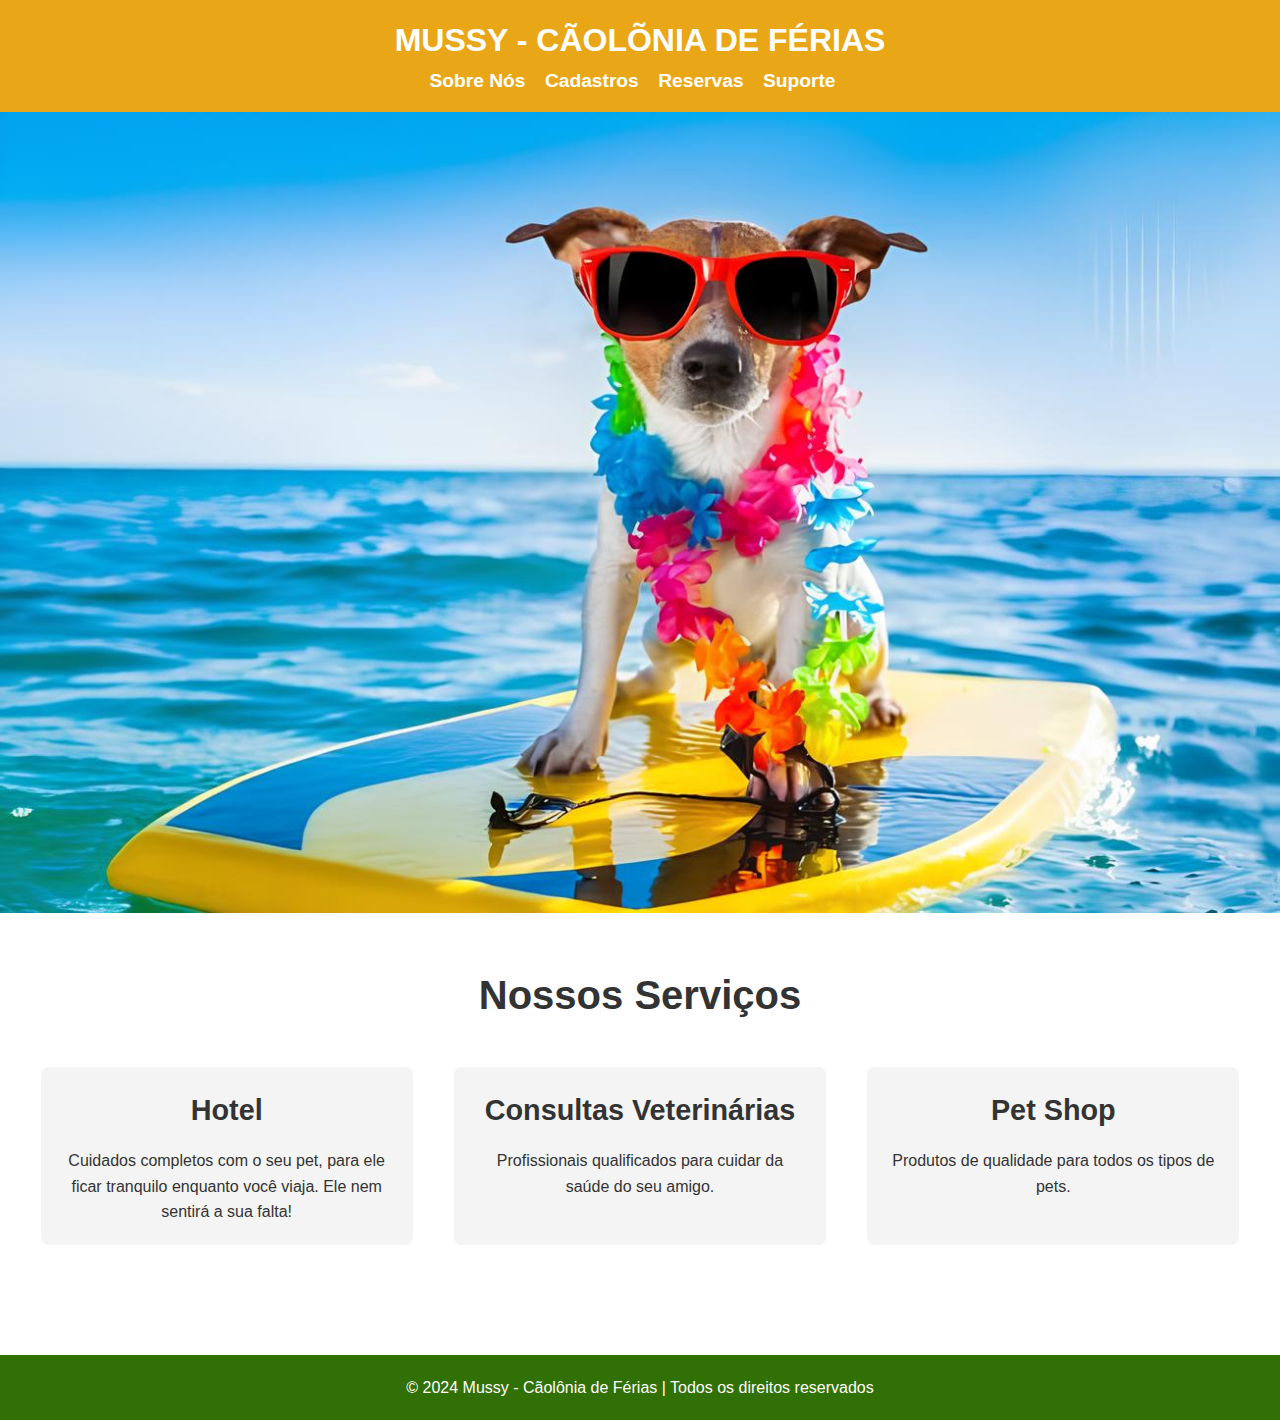
<file: MUSSY - CÃLÔNIA DE FÉRIAS/PAGINA INICIAL/index.html>
<!DOCTYPE html>
<html lang="pt-br">
<head>
    <meta charset="UTF-8">
    <meta name="viewport" content="width=device-width, initial-scale=1.0">
    <link rel="icon" href="mussy-icone.png" type="image/x-icon"/>
    <link href='CSS - PI/style.css'rel='stylesheet'> 
    <title>MUSSY - CÃOLÔNIA DE FÉRIAS</title>
</head>

<body>
    <header>
        <div class="logo">
            <h1>MUSSY - CÃOLÕNIA DE FÉRIAS</h1>
        </div>
        <nav>
            <ul>
                <li><a href="SOBRE NÓS/index.html" target="_blank" rel="Externos">Sobre Nós</a></li>
                <li><a href="CADASTROS/index.html" target="_blank" rel="Externos">Cadastros</a></li>
                <li><a href="RESERVAS/index.html" target="_blank" rel="Externos">Reservas</a></li>
                <li><a href="SUPORTE/index.html" target="_blank" rel="Externos">Suporte</a></li>
            </ul>
        </nav>
    </header>

    <img src="cachorro.jpg" alt="homepage" class="banner-image">

    <section class="services">
        <h2>Nossos Serviços</h2>
        <div class="service-container">
            <div class="service-box">
                <h3>Hotel</h3>
                <p>Cuidados completos com o seu pet, para ele ficar tranquilo enquanto você viaja. Ele nem sentirá a sua falta!</p>
            </div>
            <div class="service-box">
                <h3>Consultas Veterinárias</h3>
                <p>Profissionais qualificados para cuidar da saúde do seu amigo.</p>
            </div>
            <div class="service-box">
                <h3>Pet Shop</h3>
                <p>Produtos de qualidade para todos os tipos de pets.</p>
            </div>
        </div>
    </section>

    <footer>
        <p>&copy; 2024 Mussy - Cãolônia de Férias | Todos os direitos reservados</p>
    </footer>


</body>
</html>
</file>
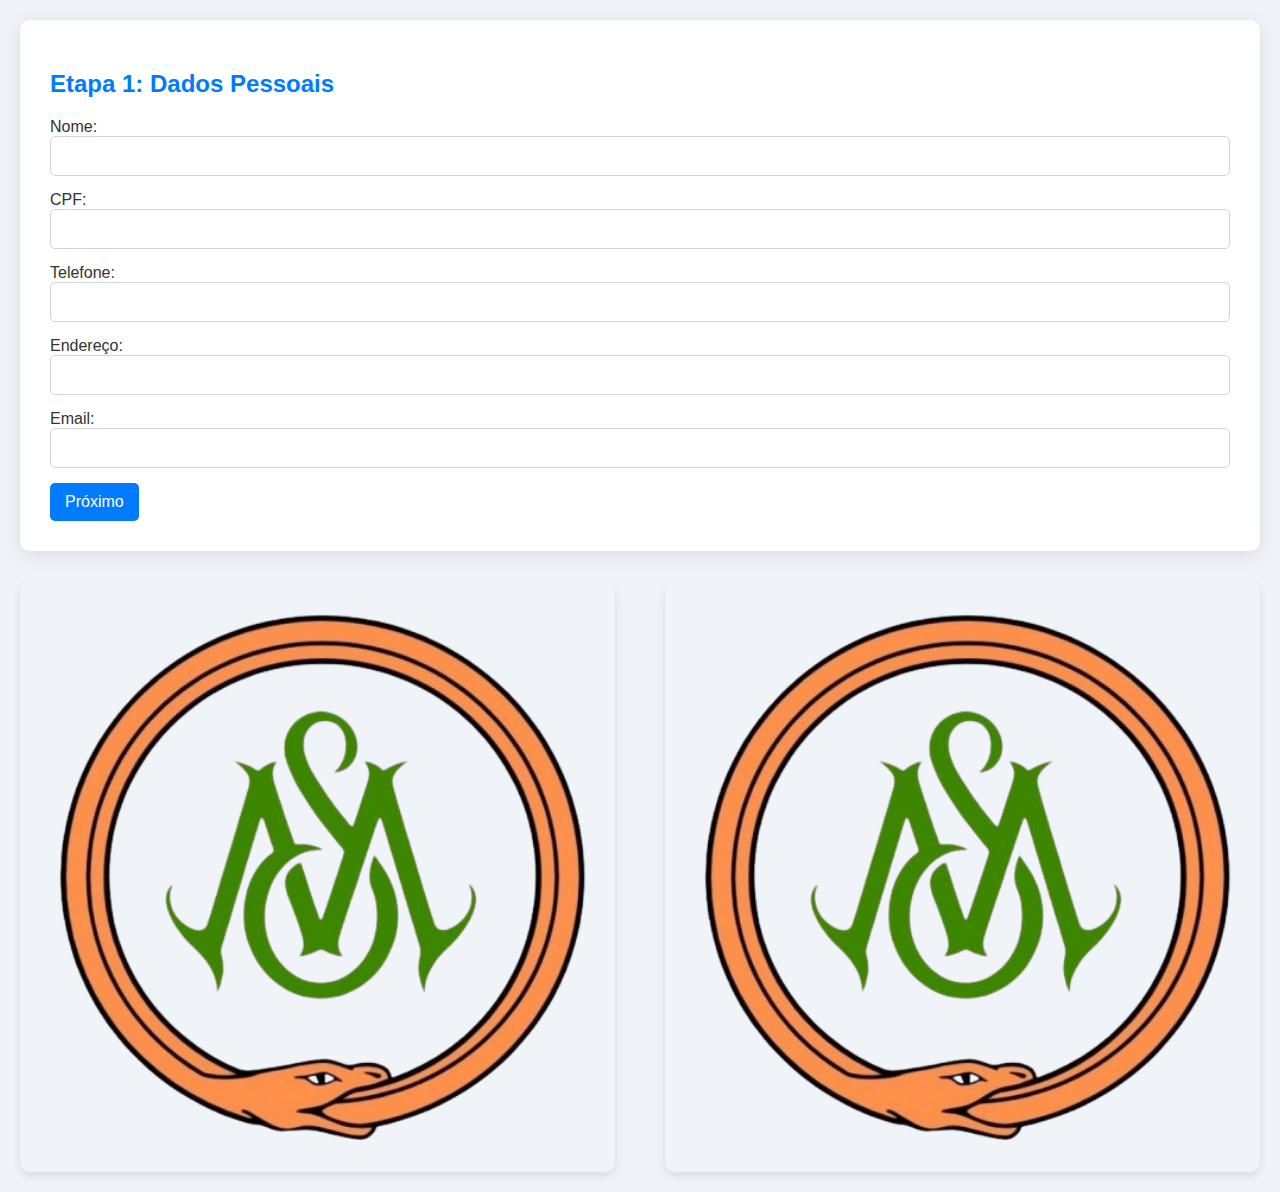
<file: MUSSY - CÃLÔNIA DE FÉRIAS/PAGINA INICIAL/CADASTROS/index.html>
<!DOCTYPE html>
<html lang="pt-BR">
<head>
    <meta charset="UTF-8">
    <meta name="viewport" content="width=device-width, initial-scale=1.0">
    <link rel="icon" href="mussy-icone.png" type="image/x-icon"/>
    <link href="CSS/style.css" rel="stylesheet">
    <script src="JAVA SCRIPT/cadastro.js"> </script>
    <title>MUSSY - CASDASTRE-SE AQUI!</title>
</head>
<body>

    <form id="meuFormulario" onsubmit="return showConfirmation(event)">
        <!-- Etapa 1 -->
        <div class="form-step" id="step1">
            <h2>Etapa 1: Dados Pessoais</h2>
            <label for="nome">Nome:</label>
            <input type="text" id="nome" required>

            <label for="cpf">CPF:</label>
            <input type="text" id="cpf" required>

            <label for="telefone">Telefone:</label>
            <input type="tel" id="telefone" required>

            <label for="endereco">Endereço:</label>
            <input type="text" id="endereco" required>

            <label for="email">Email:</label>
            <input type="email" id="email" required>

            <button type="button" onclick="nextStep(1)">Próximo</button>
        </div>

        <!-- Etapa 2 -->
        <div class="form-step hidden" id="step2">
            <h2>Etapa 2: Dados do Animal</h2>
            <label for="nomeAnimal">Nome do Animal:</label>
            <input type="text" id="nomeAnimal" required>

            <label for="raca">Raça:</label>
            <input type="text" id="raca" required>

            <label for="pelagem">Pelagem:</label>
            <input type="text" id="pelagem" required>

            <label for="peso">Peso:</label>
            <input type="number" id="peso" required>

            <button type="button" onclick="prevStep(2)">Voltar</button>
            <button type="button" onclick="nextStep(2)">Próximo</button>
        </div>

        <!-- Etapa 3 -->
        <div class="form-step hidden" id="step3">
            <h2>Etapa 3: Confirmação</h2>
            <p>Revise suas informações e clique em Enviar.</p>
            <button type="button" onclick="prevStep(3)">Voltar</button>
            <button type="submit">Enviar</button>
        </div>

        <!-- Mensagem de Confirmação -->
        <div class="confirmation-message" id="confirmationMessage">
            Obrigado! Seu formulário foi enviado com sucesso!
        </div>
    </form>

    <!-- Imagens -->
    <div class="image-container">
        <img src="mussy-icone.png" alt="Mussy 1">
        <img src="mussy-icone.png" alt="Mussy 2">
    </div>
   

</body>
</html>
</file>
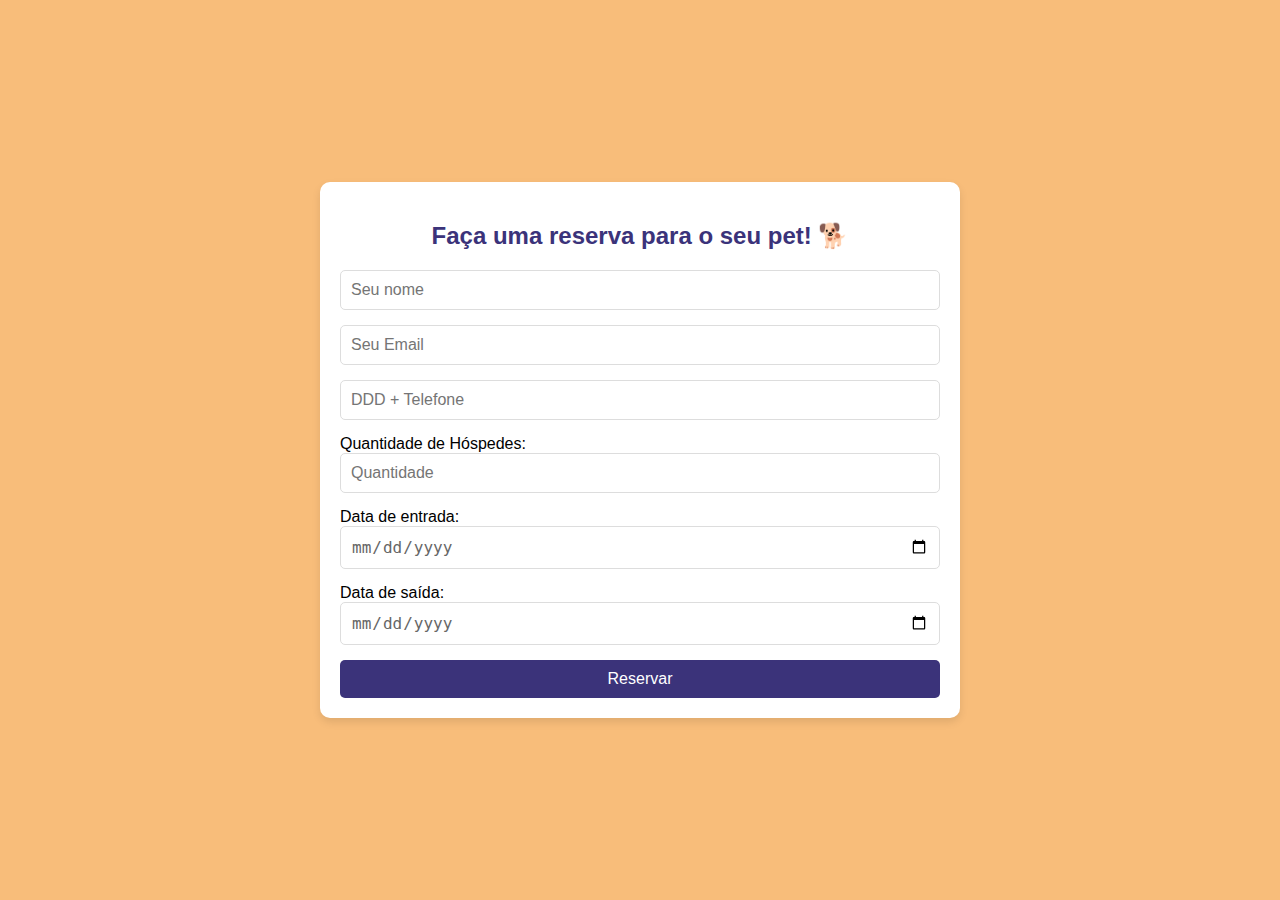
<file: MUSSY - CÃLÔNIA DE FÉRIAS/PAGINA INICIAL/RESERVAS/index.html>
<!DOCTYPE html>
<html lang="pt-BR">
<head>
    <meta charset="UTF-8">
    <meta name="viewport" content="width=device-width, initial-scale=1.0">
    <link rel="icon" href="mussy-icone.png" type="image/x-icon"/> 
    <link href="CSS/style.css" rel="stylesheet">
    <title>MUSSY - RESERVAR HOTEL</title>
    <style>
        body {
            font-family: Arial, sans-serif;
            background-color: #f8bd7a;
            margin: 0;
            padding: 0;
            display: flex;
            justify-content: center;
            align-items: center;
            height: 100vh;
        }
        .container {
            background-color: #fff;
            padding: 20px;
            border-radius: 10px;
            max-width: 600px; 
            width: 100%;
            box-shadow: 0px 4px 8px rgba(0, 0, 0, 0.1);
        }
        h2 {
            color: #3b337a;
            text-align: center;
        }
        form {
            display: flex;
            flex-direction: column;
        }
        input {
            margin-bottom: 15px;
            padding: 10px;
            font-size: 16px;
            border: 1px solid #ddd;
            border-radius: 5px;
        }
        input[type="date"] {
            color: #666;
        }
        .animal-fields {
            margin-bottom: 15px;
        }
        .animal-fields input[type="text"] {
            margin-bottom: 5px;
        }
        .animal-fields .size-options {
            margin-top: 5px;
            display: flex;
            gap: 10px;
        }
        .animal-fields .size-options label {
            margin: 0;
        }
        button {
            padding: 10px;
            background-color: #3b337a;
            color: #ffffff;
            font-size: 16px;
            border: none;
            border-radius: 5px;
            cursor: pointer;
        }
        button:hover {
            background-color: #e2b007;
        }
    </style>
</head>
<body>
    <div class="container">
        <h2>Faça uma reserva para o seu pet! 🐕</h2>
        <form id="reservation-form">
            <input type="text" id="name" placeholder="Seu nome" required>
            <input type="email" id="email" placeholder="Seu Email" required>
            <input type="tel" id="phone" placeholder="DDD + Telefone" required>
            <label for="num-guests">Quantidade de Hóspedes:</label>
            <input type="number" id="num-guests" name="num-guests" placeholder="Quantidade" required min="1" onchange="updateAnimalFields()">
            <div id="animal-fields-container">
                <!-- Campos para nomes dos animais e tamanhos serão adicionados aqui -->
            </div>
            <label for="checkin-date">Data de entrada:</label>
            <input type="date" id="checkin-date" required>
            <label for="checkout-date">Data de saída:</label>
            <input type="date" id="checkout-date" required>
            <button type="submit">Reservar</button>
        </form>
    </div>

    <script src="JAVA SCRIPT/reservas.js"> 
    </script>
</body>
</html>
</file>
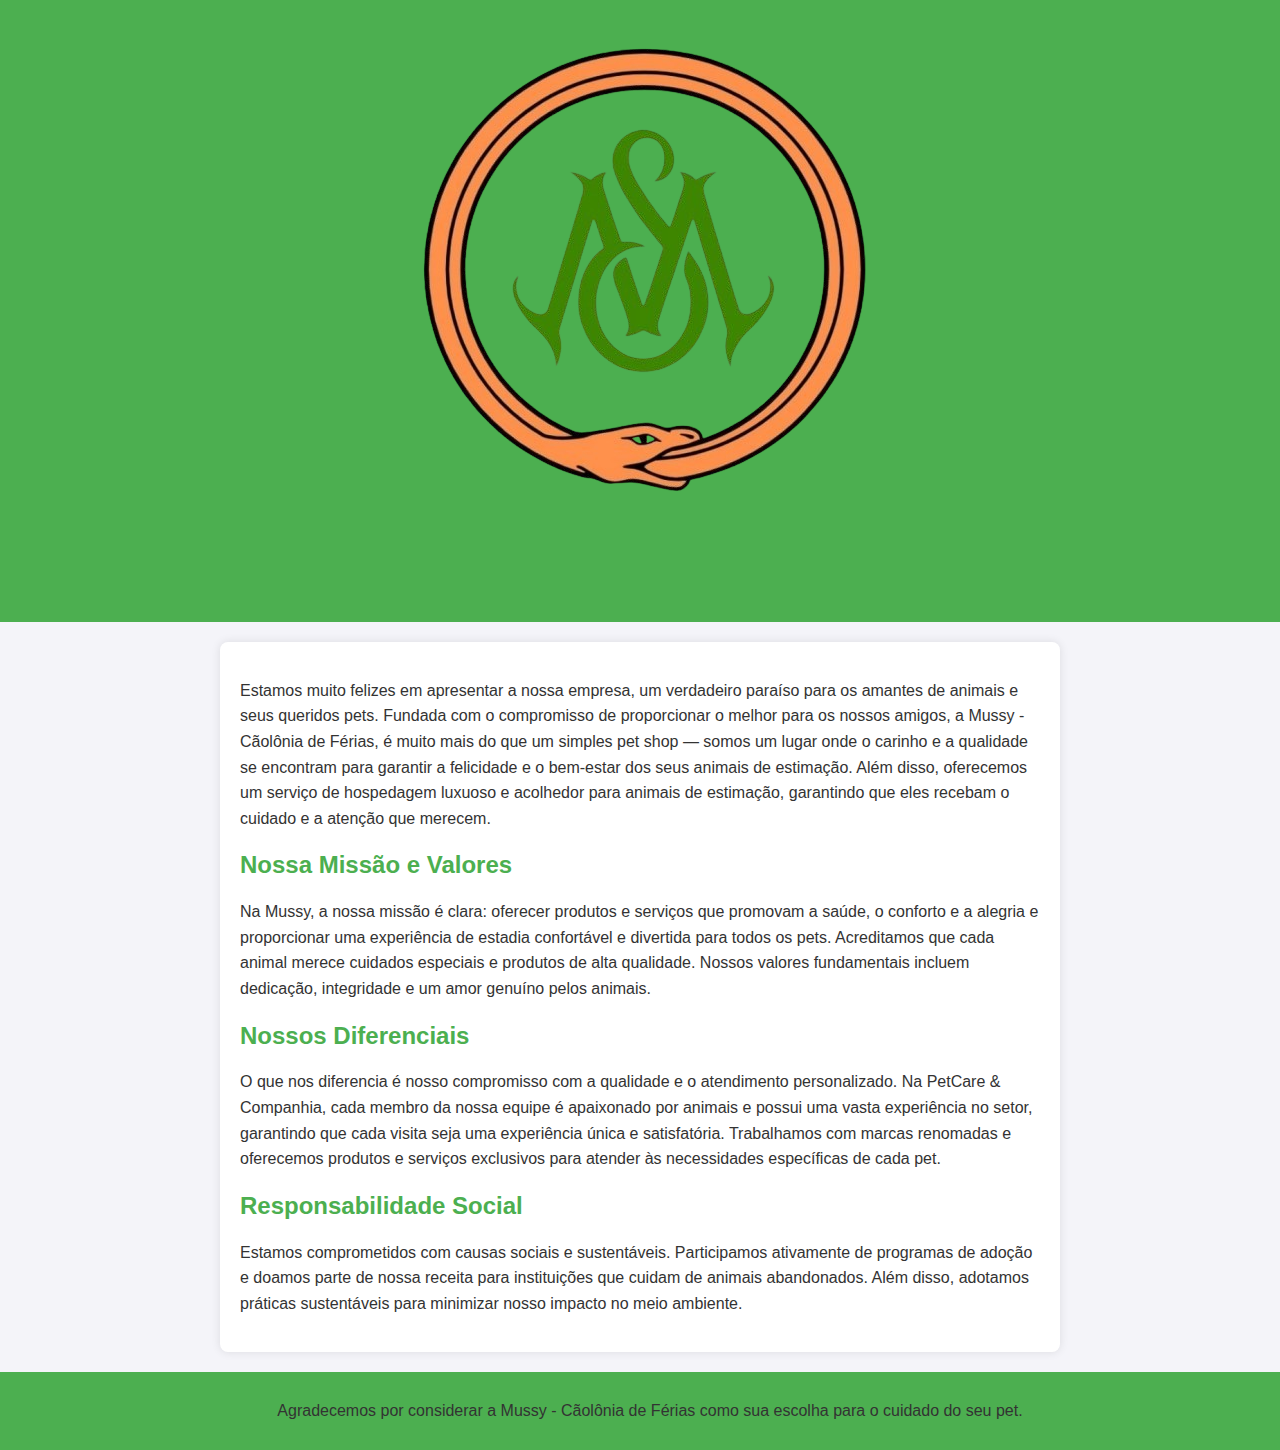
<file: MUSSY - CÃLÔNIA DE FÉRIAS/PAGINA INICIAL/SOBRE NÓS/index.html>
<!DOCTYPE html>
<html lang="pt-BR">
<head>
    <meta charset="UTF-8">
    <meta name="viewport" content="width=device-width, initial-scale=1.0">
    <link  href="CSS/style.css" rel="stylesheet">
    <link rel="icon" href="mussy-icone.png" type="image/x-icon"/> 
    <title>SOBRE NÓS - MUSSY</title>

</head>
<body>

    <header>
        <img src="mussy-icone.png" alt="ícono mussy">
        <h1>Bem-vindos à Mussy - Cãolônia de Férias</h1>
    </header>

    <section>
        <p>Estamos muito felizes em apresentar a nossa empresa, um verdadeiro paraíso para os amantes de animais e seus queridos pets. Fundada com o compromisso de proporcionar o melhor para os nossos amigos, a Mussy - Cãolônia de Férias, é muito mais do que um simples pet shop — somos um lugar onde o carinho e a qualidade se encontram para garantir a felicidade e o bem-estar dos seus animais de estimação. Além disso, oferecemos um serviço de hospedagem luxuoso e acolhedor para animais de estimação, garantindo que eles recebam o cuidado e a atenção que merecem.</p>

        <h2>Nossa Missão e Valores</h2>
        <p>Na Mussy, a nossa missão é clara: oferecer produtos e serviços que promovam a saúde, o conforto e a alegria e proporcionar uma experiência de estadia confortável e divertida para todos os pets. Acreditamos que cada animal merece cuidados especiais e produtos de alta qualidade. Nossos valores fundamentais incluem dedicação, integridade e um amor genuíno pelos animais.</p>

        <h2>Nossos Diferenciais</h2>
        <p>O que nos diferencia é nosso compromisso com a qualidade e o atendimento personalizado. Na PetCare & Companhia, cada membro da nossa equipe é apaixonado por animais e possui uma vasta experiência no setor, garantindo que cada visita seja uma experiência única e satisfatória. Trabalhamos com marcas renomadas e oferecemos produtos e serviços exclusivos para atender às necessidades específicas de cada pet.</p>

        <h2>Responsabilidade Social</h2>
        <p>Estamos comprometidos com causas sociais e sustentáveis. Participamos ativamente de programas de adoção e doamos parte de nossa receita para instituições que cuidam de animais abandonados. Além disso, adotamos práticas sustentáveis para minimizar nosso impacto no meio ambiente.</p>

    </section>

    <footer>
        <p>Agradecemos por considerar a Mussy - Cãolônia de Férias como sua escolha para o cuidado do seu pet.</p>
    </footer>

</body>
</html>
</file>
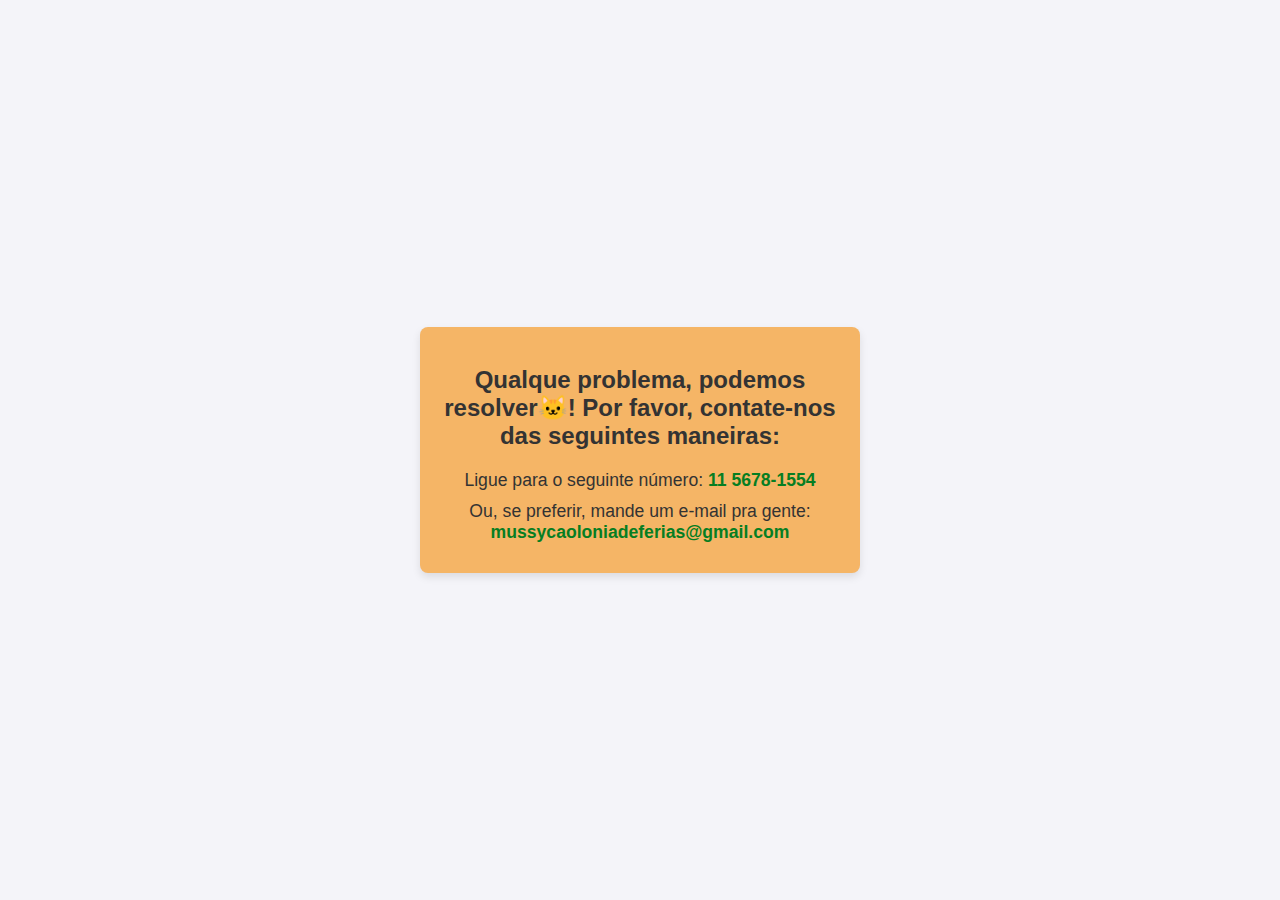
<file: MUSSY - CÃLÔNIA DE FÉRIAS/PAGINA INICIAL/SUPORTE/index.html>
<!DOCTYPE html>
<html lang="pt-br">
<head>
    <meta charset="UTF-8">
    <meta name="viewport" content="width=device-width, initial-scale=1.0">
    <link rel="icon" href="mussy-icone.png" type="image/x-icon"/>
    <link  href="CSS/style.css" rel="stylesheet">
    <title>SUPORTE - MUSSY</title>
    <style>
        body {
            font-family: Arial, sans-serif;
            background-color: #f4f4f9;
            color: #333;
            margin: 0;
            padding: 0;
            display: flex;
            justify-content: center;
            align-items: center;
            height: 100vh;
        }

        .contact-section {
            background-color: #f5b566;
            padding: 20px;
            border-radius: 8px;
            box-shadow: 0 4px 8px rgba(0, 0, 0, 0.1);
            text-align: center;
            max-width: 400px;
        }

        .contact-section h2 {
            color: #333;
            font-size: 1.5em;
            margin-bottom: 20px;
        }

        .contact-section p {
            font-size: 1.1em;
            margin: 10px 0;
        }

        .phone-number {
            color:#067e22;
            font-weight: bold;
        }

        .email-link {
            color: #067e22;
            text-decoration: none;
            font-weight: bold;
        }

        .email-link:hover {
            text-decoration: underline;
        }
    </style>
</head>
<body>
    <div class="contact-section">
        <h2>Qualque problema, podemos resolver🐱! Por favor, contate-nos das seguintes maneiras:</h2>
        <p>Ligue para o seguinte número: <span class="phone-number">11 5678-1554</span></p>
        <p>Ou, se preferir, mande um e-mail pra gente: <a href="mailto:mussycaoloniadeferias@gmail.com" class="email-link">mussycaoloniadeferias@gmail.com</a></p>
    </div>
</body>
</html>
</file>
<file: MUSSY - CÃLÔNIA DE FÉRIAS/PAGINA INICIAL/CSS - PI/style.css>
* {
    margin: 0;
    padding: 0;
    box-sizing: border-box;
}

body {
    font-family: Arial, sans-serif;
    line-height: 1.6;
    color: #333;
}

header {
    background-color: #e9a718;
    color: white;
    padding: 15px 0;
    text-align: center;
}

.logo h1 {
    margin: 0;
}

nav ul {
    list-style-type: none;
    margin: 0;
    padding: 0;
}

nav ul li {
    display: inline;
    margin-right: 15px;
}

nav ul li a {
    color: white;
    text-decoration: none;
    font-weight: bold;
    font-size: 1.2rem;
    transition: transform 0.3s ease; 
}

 
.banner-image {
    width: 100%;
    height: auto;
    display: block;
}


.hero-text h2 {
    font-size: 3rem;
}

.hero-text p {
    font-size: 1.2rem;
}

.services {
    padding: 50px 20px;
    text-align: center;
}

.services h2 {
    font-size: 2.5rem;
    margin-bottom: 30px;
}

.service-container {
    display: flex;
    justify-content: space-around;
    flex-wrap: wrap;
}

.service-box {
    background-color: #f4f4f4;
    padding: 20px;
    margin: 10px;
    width: 30%;
    border-radius: 8px;
}

.service-box h3 {
    font-size: 1.8rem;
    margin-bottom: 15px;
}

.service-box p {
    font-size: 1rem;
}

footer {
    background-color: #317004;
    color: white;
    text-align: center;
    padding: 20px 0;
    margin-top: 50px;
}
</file>
<file: MUSSY - CÃLÔNIA DE FÉRIAS/PAGINA INICIAL/CADASTROS/CSS/style.css>
body {
    font-family: 'Arial', sans-serif;
    margin: 0;
    padding: 20px;
    background-color: #f0f4f8;
    color: #333;
}

h2 {
    color: #007bff;
}

.form-step {
    background: #ffffff;
    padding: 30px;
    border-radius: 10px;
    box-shadow: 0 4px 20px rgba(0, 0, 0, 0.1);
    margin-bottom: 30px;
    transition: all 0.3s ease;
}

.form-step:hover {
    box-shadow: 0 6px 30px rgba(0, 0, 0, 0.2);
}

.hidden {
    display: none;
}

.confirmation-message {
    display: none; 
    margin-top: 20px;
    padding: 15px;
    background: #e6ffed;
    color: #28a745;
    border: 1px solid #c3e6cb;
    border-radius: 10px;
    font-size: 16px;
    text-align: center;
}

input[type="text"], input[type="email"], input[type="tel"], input[type="number"] {
    width: calc(100% - 22px);
    padding: 10px;
    margin-bottom: 15px;
    border: 1px solid #ced4da;
    border-radius: 5px;
    font-size: 16px;
    transition: border-color 0.3s;
}

input[type="text"]:focus, input[type="email"]:focus, input[type="tel"]:focus, input[type="number"]:focus {
    border-color: #007bff;
    outline: none;
}

button {
    background-color: #007bff;
    color: white;
    border: none;
    padding: 10px 15px;
    border-radius: 5px;
    cursor: pointer;
    font-size: 16px;
    transition: background-color 0.3s;
}

button:hover {
    background-color: #0056b3;
}

.image-container {
    display: flex; 
    justify-content: space-between; 
    margin-top: 30px;
}

.image-container img {
    width: 48%; 
    border-radius: 10px; 
    box-shadow: 0 4px 10px rgba(0, 0, 0, 0.1);
}

@media (max-width: 600px) {
    .image-container {
        flex-direction: column; 
    }

    .image-container img {
        width: 100%; 
        margin-bottom: 20px; 
    }
}
</file>
<file: MUSSY - CÃLÔNIA DE FÉRIAS/PAGINA INICIAL/RESERVAS/CSS/style.css>
body {
    font-family: Arial, sans-serif;
    background-color: #f8bd7a;
    margin: 0;
    padding: 0;
    display: flex;
    justify-content: center;
    align-items: center;
    height: 100vh;
}
.container {
    background-color: #fff;
    padding: 20px;
    border-radius: 10px;
    max-width: 600px; 
    width: 100%;
    box-shadow: 0px 4px 8px rgba(0, 0, 0, 0.1);
}
h2 {
    color: #3b337a;
    text-align: center;
}
form {
    display: flex;
    flex-direction: column;
}
input {
    margin-bottom: 15px;
    padding: 10px;
    font-size: 16px;
    border: 1px solid #ddd;
    border-radius: 5px;
}
input[type="date"] {
    color: #666;
}
.animal-fields {
    margin-bottom: 15px;
}
.animal-fields input[type="text"] {
    margin-bottom: 5px;
}
.animal-fields .size-options {
    margin-top: 5px;
    display: flex;
    gap: 10px;
}
.animal-fields .size-options label {
    margin: 0;
}
button {
    padding: 10px;
    background-color: #3b337a;
    color: #ffffff;
    font-size: 16px;
    border: none;
    border-radius: 5px;
    cursor: pointer;
}
button:hover {
    background-color: #e2b007;
}
</file>
<file: MUSSY - CÃLÔNIA DE FÉRIAS/PAGINA INICIAL/SOBRE NÓS/CSS/style.css>
body {
    font-family: Arial, sans-serif;
    background-color: #f4f4f9;
    margin: 0;
    padding: 0;
}

header image {
    width: 50px;
    height: 50px;
    margin-right: 20px;  
}

header {
    background-color: #4CAF50;
    color: white;
    padding: 20px;
    text-align: center;
}

section {
    max-width: 800px;
    margin: 20px auto;
    padding: 20px;
    background-color: white;
    border-radius: 8px;
    box-shadow: 0 0 10px rgba(0, 0, 0, 0.1);
}

h1, h2 {
    color: #4CAF50;
}

p {
    line-height: 1.6;
    color: #333;
}

ul {
    padding-left: 20px;
}

ul li {
    margin-bottom: 10px;
}

.cta {
    text-align: center;
    margin-top: 30px;
}

.cta a {
    text-decoration: none;
    color: white;
    background-color: #4CAF50;
    padding: 10px 20px;
    border-radius: 5px;
    transition: background-color 0.3s ease;
}

.cta a:hover {
    background-color: #45a049;
}

footer {
    text-align: center;
    padding: 10px;
    background-color: #4CAF50;
    color: white;
    position: relative;
    bottom: 0;
    width: 100%;
}
</file>
<file: MUSSY - CÃLÔNIA DE FÉRIAS/PAGINA INICIAL/SUPORTE/CSS/style.css>
body {
    font-family: Arial, sans-serif;
    background-color: #f4f4f9;
    color: #333;
    margin: 0;
    padding: 0;
    display: flex;
    justify-content: center;
    align-items: center;
    height: 100vh;
}

.contact-section {
    background-color: #f5b566;
    padding: 20px;
    border-radius: 8px;
    box-shadow: 0 4px 8px rgba(0, 0, 0, 0.1);
    text-align: center;
    max-width: 400px;
}

.contact-section h2 {
    color: #333;
    font-size: 1.5em;
    margin-bottom: 20px;
}

.contact-section p {
    font-size: 1.1em;
    margin: 10px 0;
}

.phone-number {
    color:#067e22;
    font-weight: bold;
}

.email-link {
    color: #067e22;
    text-decoration: none;
    font-weight: bold;
}

.email-link:hover {
    text-decoration: underline;
}
</file>
